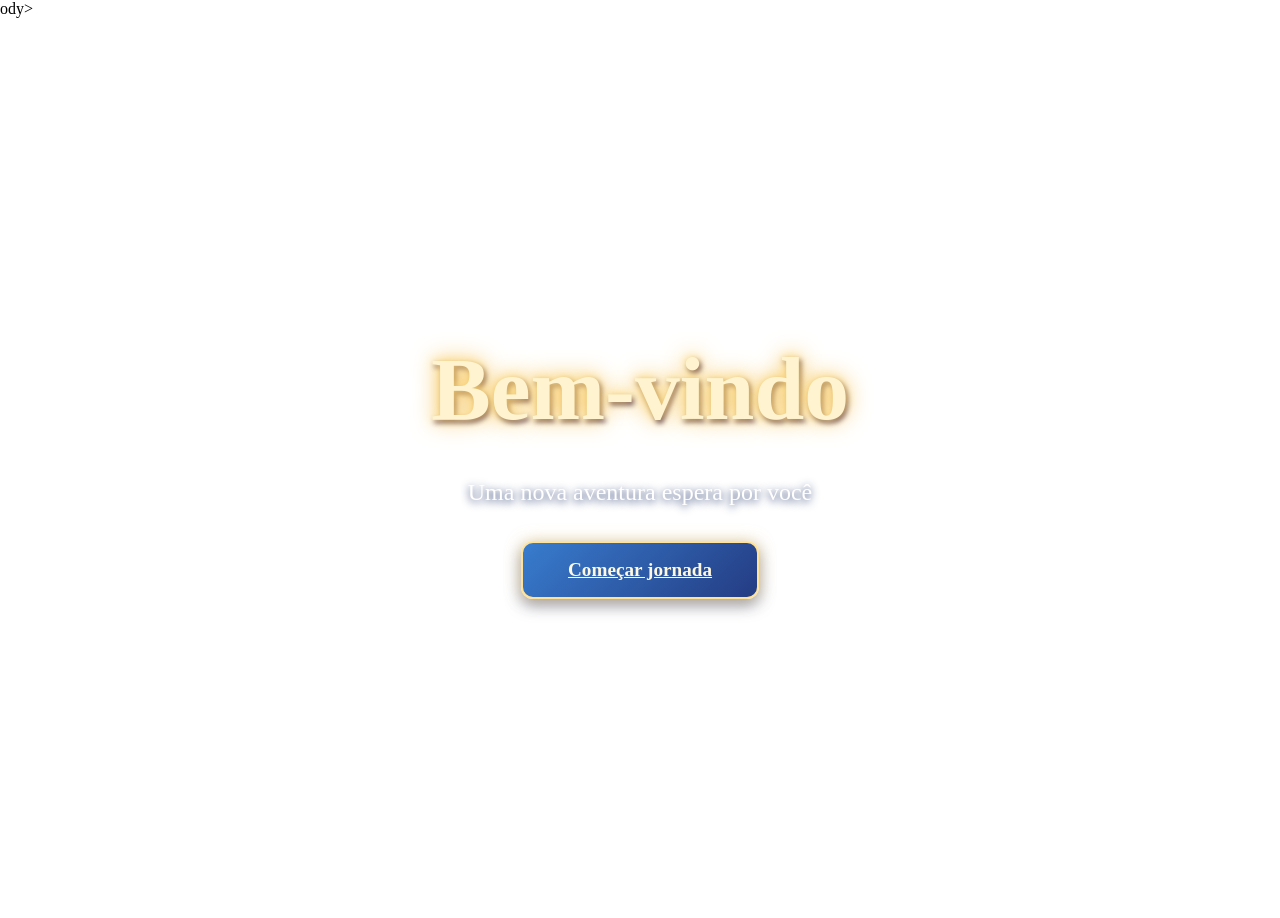
<file: HTML/index.html>
<!DOCTYPE html>
<html lang="pt-br">
<head>
ody>    <meta charset="UTF-8">
    <meta name="viewport" content="width=device-width, initial-scale=1.0">
    <title>GenshinJogo</title>
    <link rel="stylesheet" href="/./CSS/style.css">
</head>
<body>
<!-- Tela inicial -->


  
<div class="conteudo">
    <h1>Bem-vindo</h1>
    <p>Uma nova aventura espera por você</p>

    <a href="pagina2.html" class="botao">
        Começar jornada
    </a>

</div>




</html>


<!-- Fim da tela inicial -->


</body>
</html>
</file>
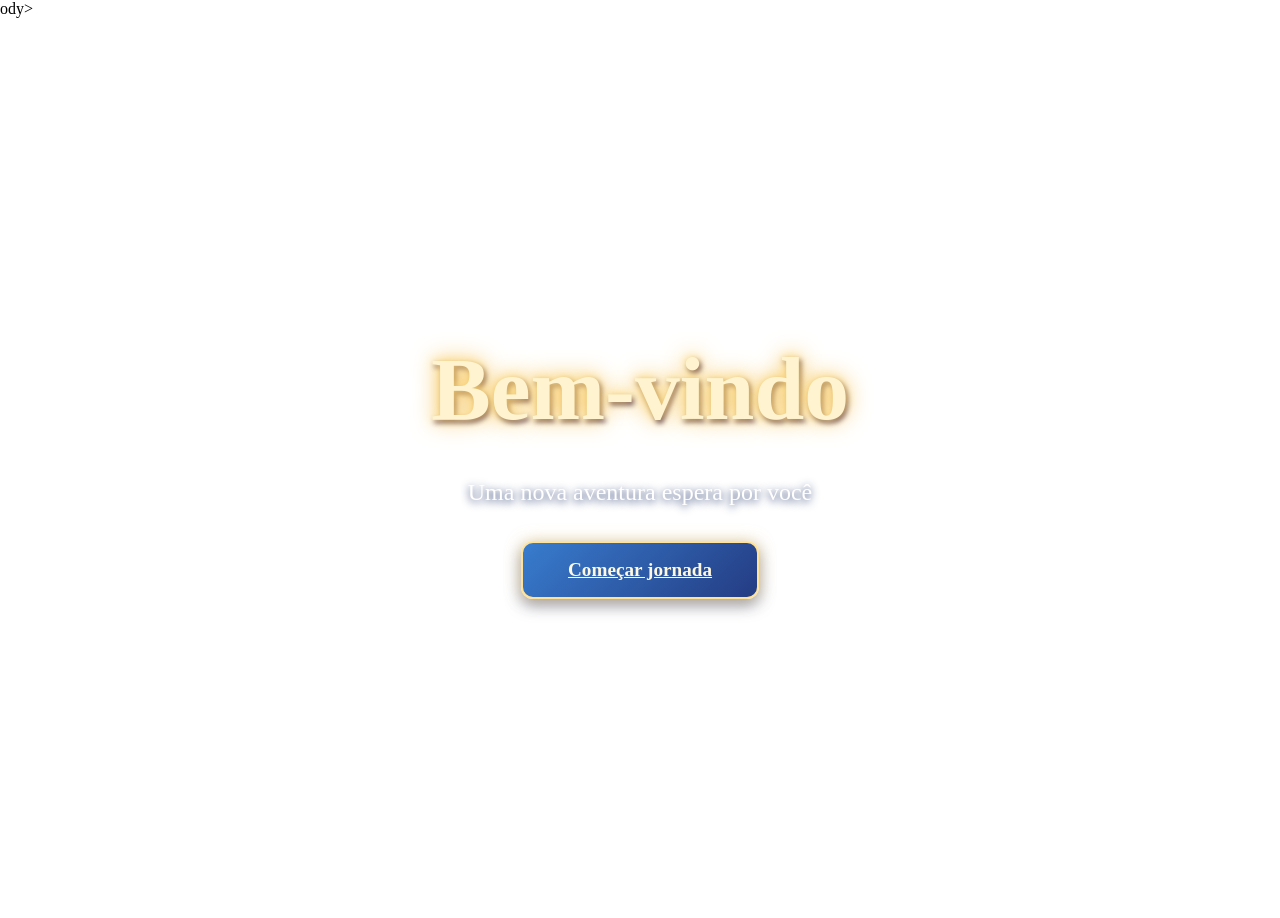
<file: src/HTML/index.html>
<!DOCTYPE html>
<html lang="pt-br">
<head>
ody>    <meta charset="UTF-8">
    <meta name="viewport" content="width=device-width, initial-scale=1.0">
    <title>GenshinJogo</title>
    <link rel="stylesheet" href="../CSS/style.css">
</head>
<body>
<!-- Tela inicial -->

<div class="conteudo">
    <h1>Bem-vindo</h1>
    <p>Uma nova aventura espera por você</p>

    <a href="pagina2.html" class="botao"  target="_self">
        Começar jornada
    </a>

</div>

</body>







</html>


<!-- Fim da tela inicial -->


</body>
</html>
</file>
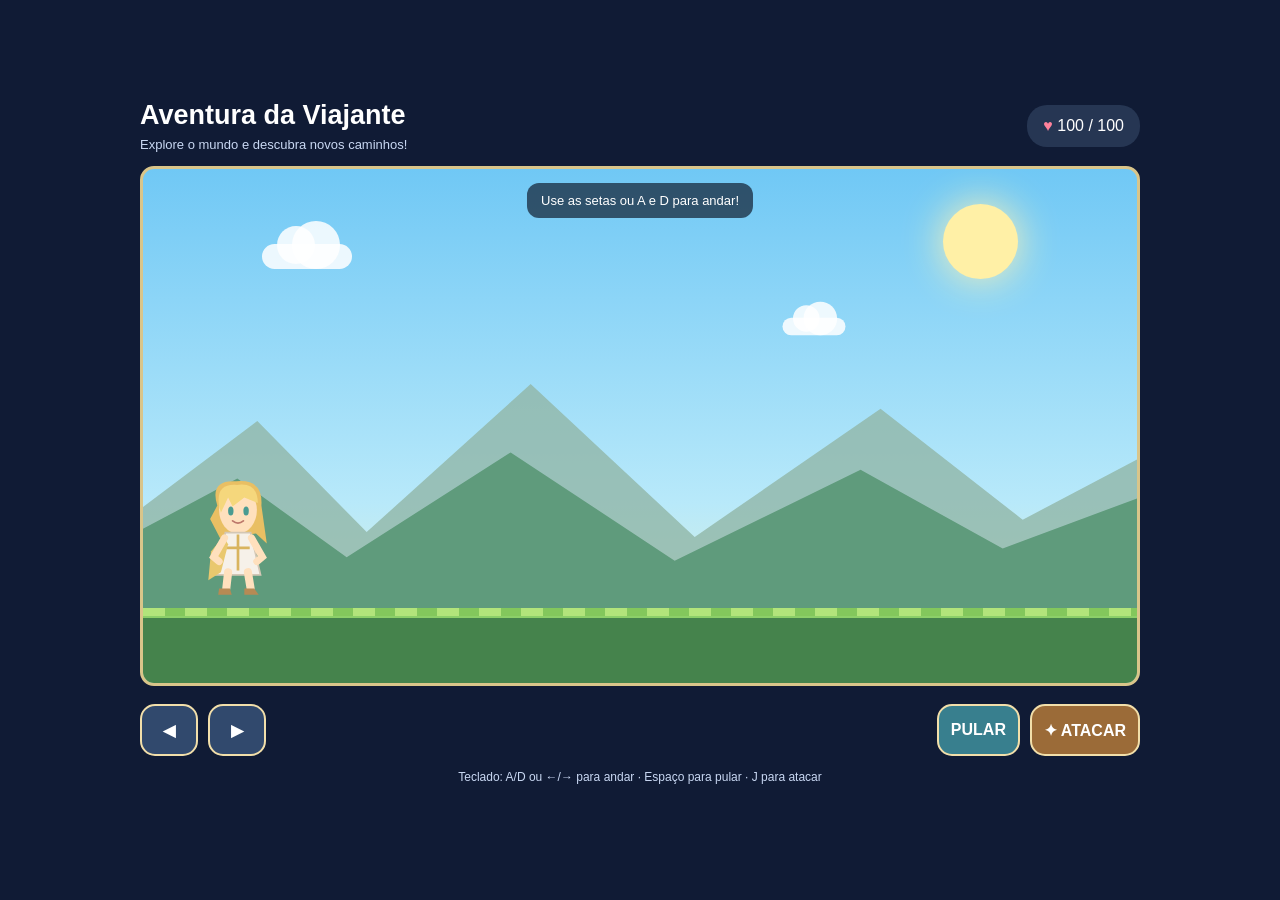
<file: src/HTML/jornada1.html>
<!-- ========Explore o MUndo====== -->

<!DOCTYPE html>
<html lang="pt-br">
<head>
    <meta charset="UTF-8">
    <meta name="viewport" content="width=device-width, initial-scale=1.0">
    <title>Aventura da Viajante</title>
    <link rel="stylesheet" href="../CSS/jornada1.css">
    <script src="../CSS/jornada1.css" defer></script>
</head>
<body>

    <main class="jogo">
        <header class="painel">
            <div>
                <h1>Aventura da Viajante</h1>
                <p>Explore o mundo e descubra novos caminhos!</p>
            </div>
            <div class="vida">
                <span>♥</span> 100 / 100
            </div>
        </header>

        <section id="cenario" class="cenario">
            <div class="sol"></div>
            <div class="montanhas montanhas-fundo"></div>
            <div class="montanhas montanhas-frente"></div>

            <div class="nuvem nuvem-1"></div>
            <div class="nuvem nuvem-2"></div>

            <div class="plataforma"></div>

            <div id="jogador" class="jogador">
                <svg id="arte-personagem"
                     viewBox="0 0 100 140"
                     role="img"
                     aria-label="Viajante loira de fantasia">

                    <!-- Cabelo -->
                    <path d="M27 34 Q18 5 48 7 Q78 4 76 34
                             L82 76 L70 65 L30 70 L19 49 Z"
                          fill="#e9bf63"/>

                    <!-- Rosto -->
                    <ellipse cx="50" cy="39" rx="21" ry="26"
                             fill="#ffe0bd"/>

                    <!-- Franja -->
                    <path d="M29 34 Q25 9 49 11
                             Q72 8 72 31 L57 25
                             L44 35 L39 25 L31 42 Z"
                          fill="#f5d77c"/>

                    <!-- Olhos -->
                    <ellipse cx="42" cy="40" rx="3" ry="5"
                             fill="#4a9b91"/>
                    <ellipse cx="59" cy="40" rx="3" ry="5"
                             fill="#4a9b91"/>

                    <!-- Sorriso -->
                    <path d="M44 51 Q50 56 56 51"
                          fill="none" stroke="#bd786b"
                          stroke-width="2" stroke-linecap="round"/>

                    <!-- Corpo e vestido -->
                    <path d="M36 64 L64 64 L75 111
                             L25 111 Z"
                          fill="#f6f1e9" stroke="#d4c7b5"
                          stroke-width="2"/>

                    <!-- Detalhes dourados -->
                    <path d="M50 66 L50 106 M37 81 L63 81"
                          stroke="#d9b45e" stroke-width="3"/>

                    <!-- Capa -->
                    <path d="M34 68 L20 85 L17 117
                             L31 108 L39 77 Z"
                          fill="#e9c86e"/>

                    <!-- Braços -->
                    <path d="M35 70 L23 91 L29 96"
                          fill="none" stroke="#ffe0bd"
                          stroke-width="8" stroke-linecap="round"/>
                    <path d="M65 70 L77 91 L71 96"
                          fill="none" stroke="#ffe0bd"
                          stroke-width="8" stroke-linecap="round"/>

                    <!-- Pernas -->
                    <path d="M39 108 L37 126 M61 108 L64 126"
                          stroke="#ffe0bd" stroke-width="9"
                          stroke-linecap="round"/>

                    <!-- Botas -->
                    <path d="M29 126 L41 126 L43 133 L28 133 Z"
                          fill="#b68a54"/>
                    <path d="M57 126 L68 126 L73 133 L57 133 Z"
                          fill="#b68a54"/>
                </svg>

                <div id="efeito-ataque" class="efeito-ataque">✦</div>
            </div>

            <div class="mensagem" id="mensagem">
                Use as setas ou A e D para andar!
            </div>
        </section>

        <section class="controles">
            <div class="movimento">
                <button class="botao" data-acao="esquerda"
                        aria-label="Mover para a esquerda">◀</button>
                <button class="botao" data-acao="direita"
                        aria-label="Mover para a direita">▶</button>
            </div>

            <div class="acoes">
                <button class="botao botao-pulo" data-acao="pular">
                    PULAR
                </button>
                <button class="botao botao-ataque" data-acao="atacar">
                    ✦ ATACAR
                </button>
            </div>
        </section>

        <p class="instrucoes">
            Teclado: A/D ou ←/→ para andar · Espaço para pular · J para atacar
        </p>
    </main>

</body>
</html>
</file>
<file: CSS/style.css>
/* tela inicial */

html, body {
    margin: 0;
    padding: 0;
    width: 100%;
    height: 100%;
    overflow: hidden;
}

body {
    min-height: 100vh;
    background-image: url("https://images8.alphacoders.com/134/1342645.png");
    background-size: cover;
    background-position: center center;
    background-repeat: no-repeat;
    background-attachment: fixed;
}


.conteudo {
    position: relative;
    z-index: 1;

    min-height: 100vh;
    width: 100%;

    display: flex;
    flex-direction: column;
    justify-content: center;
    align-items: center;

    text-align: center;
    padding: 20px;
    box-sizing: border-box;
}

.conteudo h1 {
    font-size: clamp(3rem, 7vw, 6rem);
    font-family: Georgia, serif;
    font-weight: bold;

    color: #fff4cf;
    text-shadow:
        0 0 10px #ffd978,
        0 0 25px #f3b83f,
        2px 3px 5px #34215d;

    margin: 0 0 15px;
}

.conteudo p {
    font-size: clamp(1rem, 2vw, 1.5rem);
    color: white;
    text-shadow: 0 2px 8px #172b64;
    margin-bottom: 35px;
}

.botao {
    padding: 16px 45px;
    font-size: clamp(1rem, 1.5vw, 1.4rem);
    font-weight: bold;
    font-family: Georgia, serif;

    color: #fff8df;
    background: linear-gradient(135deg, #387cce, #243c83);

    border: 2px solid #ffe29a;
    border-radius: 12px;

    box-shadow:
        0 0 15px #ffd97880,
        0 6px 15px #17204d80;

    cursor: pointer;
    transition: 0.3s ease;

     transition: transform 0.3s ease,
                background 0.3s ease;
}

.botao:hover {
    transform: scale(1.08);
    background: linear-gradient(135deg, #5598ec, #354da0);
    box-shadow: 0 0 25px #ffdf8c;
}
</file>
<file: src/CSS/style.css>
/* tela inicial */

html, body {
    margin: 0;
    padding: 0;
    width: 100%;
    height: 100%;
    overflow: hidden;
}

body {
    min-height: 100vh;
    background-image: url("https://images8.alphacoders.com/134/1342645.png");
    background-size: cover;
    background-position: center center;
    background-repeat: no-repeat;
    background-attachment: fixed;
}


.conteudo {
    position: relative;
    z-index: 1;

    min-height: 100vh;
    width: 100%;

    display: flex;
    flex-direction: column;
    justify-content: center;
    align-items: center;

    text-align: center;
    padding: 20px;
    box-sizing: border-box;
}

.conteudo h1 {
    font-size: clamp(3rem, 7vw, 6rem);
    font-family: Georgia, serif;
    font-weight: bold;

    color: #fff4cf;
    text-shadow:
        0 0 10px #ffd978,
        0 0 25px #f3b83f,
        2px 3px 5px #34215d;

    margin: 0 0 15px;
}

.conteudo p {
    font-size: clamp(1rem, 2vw, 1.5rem);
    color: white;
    text-shadow: 0 2px 8px #172b64;
    margin-bottom: 35px;
}

.botao {
    padding: 16px 45px;
    font-size: clamp(1rem, 1.5vw, 1.4rem);
    font-weight: bold;
    font-family: Georgia, serif;

    color: #fff8df;
    background: linear-gradient(135deg, #387cce, #243c83);

    border: 2px solid #ffe29a;
    border-radius: 12px;

    box-shadow:
        0 0 15px #ffd97880,
        0 6px 15px #17204d80;

    cursor: pointer;
    transition: 0.3s ease;

     transition: transform 0.3s ease,
                background 0.3s ease;
}

.botao:hover {
    transform: scale(1.08);
    background: linear-gradient(135deg, #5598ec, #354da0);
    box-shadow: 0 0 25px #ffdf8c;
}
</file>
<file: src/CSS/jornada1.css>
* {
    box-sizing: border-box;
}

body {
    margin: 0;
    min-height: 100vh;
    background: #101b35;
    color: white;
    font-family: Arial, sans-serif;
    display: flex;
    justify-content: center;
    align-items: center;
    padding: 20px;
}

.jogo {
    width: min(100%, 1000px);
}

.painel {
    display: flex;
    justify-content: space-between;
    align-items: center;
    gap: 12px;
    margin-bottom: 14px;
}

.painel h1 {
    font-size: clamp(18px, 3vw, 27px);
    margin: 0 0 6px;
}

.painel p {
    color: #c9d8f3;
    margin: 0;
    font-size: 13px;
}

.vida {
    background: #263653;
    padding: 12px 16px;
    border-radius: 20px;
    white-space: nowrap;
}

.vida span {
    color: #ff829c;
}

/* Área do jogo */

.cenario {
    position: relative;
    width: 100%;
    height: min(62vh, 520px);
    min-height: 300px;
    overflow: hidden;
    border: 3px solid #d9c58a;
    border-radius: 14px;
    background: linear-gradient(
        to bottom,
        #70c8f5 0%,
        #b8e9fa 65%,
        #e9f5d0 100%
    );
}

/* Sol e nuvens */

.sol {
    position: absolute;
    width: 75px;
    height: 75px;
    top: 35px;
    right: 12%;
    background: #fff0a6;
    border-radius: 50%;
    box-shadow: 0 0 40px #fff4b4;
}

.nuvem {
    position: absolute;
    width: 90px;
    height: 25px;
    border-radius: 50px;
    background: rgba(255, 255, 255, 0.85);
}

.nuvem::before,
.nuvem::after {
    content: "";
    position: absolute;
    background: inherit;
    border-radius: 50%;
}

.nuvem::before {
    width: 38px;
    height: 38px;
    left: 15px;
    bottom: 5px;
}

.nuvem::after {
    width: 48px;
    height: 48px;
    right: 12px;
    bottom: 0;
}

.nuvem-1 {
    top: 75px;
    left: 12%;
}

.nuvem-2 {
    top: 145px;
    right: 28%;
    transform: scale(0.7);
}

/* Montanhas em camadas */

.montanhas {
    position: absolute;
    left: -5%;
    width: 110%;
    height: 48%;
    bottom: 65px;
    clip-path: polygon(
        0 100%, 0 70%, 15% 20%, 25% 65%,
        40% 5%, 55% 67%, 72% 15%, 85% 60%,
        100% 25%, 100% 100%
    );
}

.montanhas-fundo {
    background: #91b7a8;
    opacity: 0.8;
}

.montanhas-frente {
    height: 34%;
    bottom: 65px;
    background: #5f9b7c;
    transform: translateX(-20px);
}

/* Chão */

.plataforma {
    position: absolute;
    left: 0;
    bottom: 0;
    width: 100%;
    height: 75px;
    background: #45834c;
    border-top: 10px solid #8ccf69;
}

.plataforma::before {
    content: "";
    position: absolute;
    top: -10px;
    left: 0;
    width: 100%;
    height: 8px;
    background: repeating-linear-gradient(
        90deg,
        #b2e47b 0 22px,
        #83c75c 22px 42px
    );
}

/* Personagem */

.jogador {
    position: absolute;
    width: 90px;
    height: 140px;
    left: 50px;
    bottom: 75px;
    z-index: 2;
}

#arte-personagem {
    width: 100%;
    height: 100%;
    overflow: visible;
    transform-origin: center bottom;
}

#efeito-ataque {
    display: none;
    position: absolute;
    top: 20px;
    right: -18px;
    font-size: 52px;
    color: #fff5a4;
    text-shadow: 0 0 15px #fff;
}

.jogador.atacando #efeito-ataque {
    display: block;
    animation: golpe 0.3s ease-out;
}

@keyframes golpe {
    from {
        transform: scale(0.3) rotate(0deg);
        opacity: 0;
    }

    to {
        transform: scale(1.3) rotate(90deg);
        opacity: 1;
    }
}

.mensagem {
    position: absolute;
    top: 14px;
    left: 50%;
    transform: translateX(-50%);
    width: max-content;
    max-width: 90%;
    padding: 10px 14px;
    border-radius: 12px;
    color: white;
    background: rgba(20, 35, 55, 0.72);
    text-align: center;
    font-size: 13px;
    z-index: 3;
}

/* Botões */

.controles {
    display: flex;
    justify-content: space-between;
    align-items: center;
    gap: 15px;
    margin-top: 18px;
}

.movimento,
.acoes {
    display: flex;
    gap: 10px;
}

.botao {
    min-width: 58px;
    min-height: 52px;
    padding: 12px;
    border: 2px solid #f2dfaa;
    border-radius: 15px;
    background: #31496d;
    color: white;
    font-weight: bold;
    font-size: 16px;
    cursor: pointer;
    touch-action: none;
    user-select: none;
    transition: transform 0.1s, background 0.1s;
}

.botao:hover {
    background: #496b97;
}

.botao:active,
.botao.pressionado {
    transform: scale(0.92);
    background: #789bc5;
}

.botao-pulo {
    background: #387f8e;
}

.botao-ataque {
    background: #9b6b38;
}

.instrucoes {
    color: #c9d8f3;
    font-size: 12px;
    text-align: center;
    line-height: 1.6;
}

@media (max-width: 500px) {
    body {
        padding: 10px;
    }

    .cenario {
        height: 55vh;
        min-height: 300px;
    }

    .painel p {
        max-width: 190px;
        line-height: 1.4;
    }

    .botao {
        min-width: 48px;
        min-height: 48px;
        padding: 9px;
        font-size: 13px;
    }

    .controles {
        gap: 6px;
    }

    .movimento,
    .acoes {
        gap: 6px;
    }

    .instrucoes {
        font-size: 11px;
    }
}
</file>
